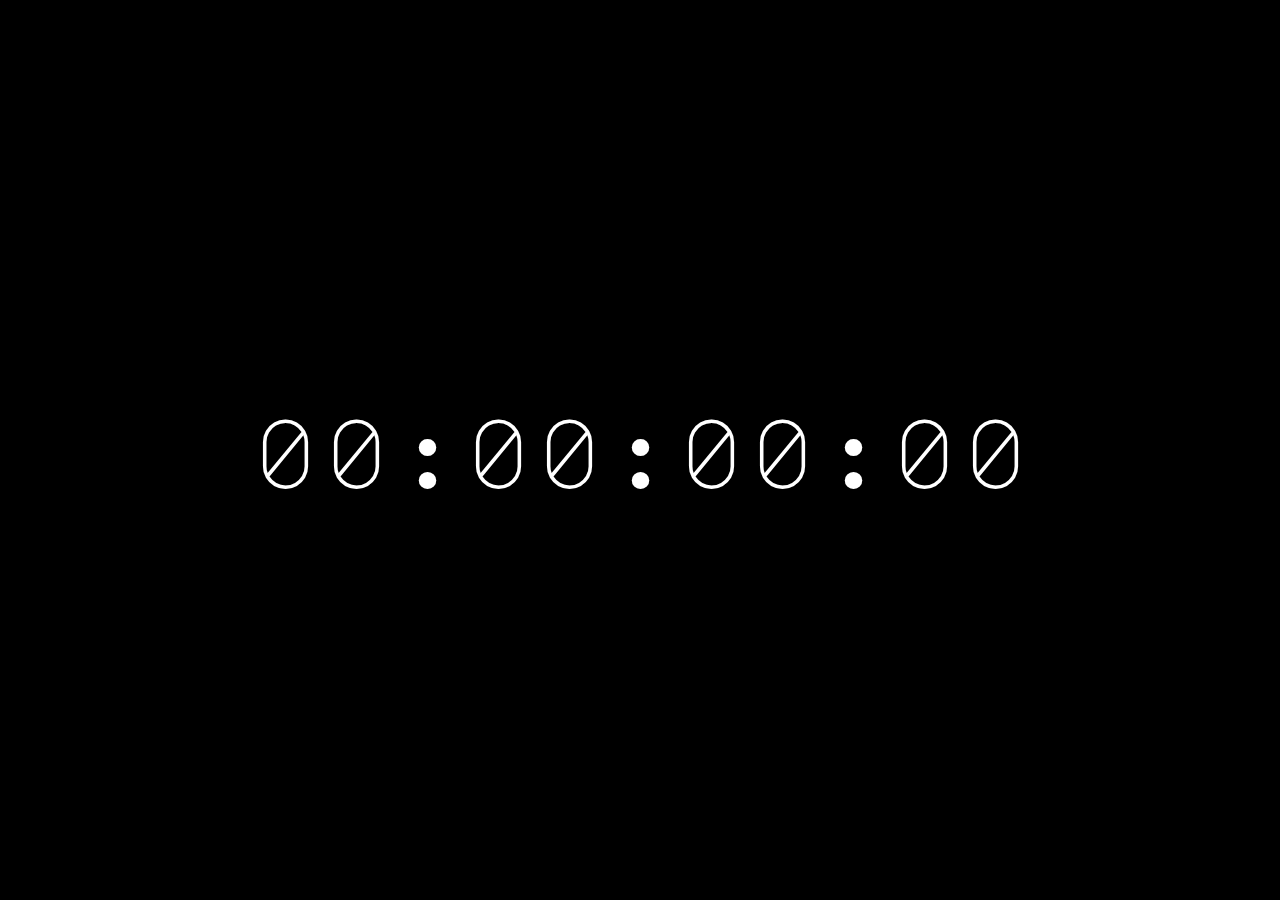
<file: index.html>
<!DOCTYPE html>
<html lang="de">
    <head>
        <meta charset="UTF-8">
        <meta name="viewport" content="width=device-width, initial-scale=1.0">
        <link
        href="https://cdn.jsdelivr.net/npm/bootstrap@5.3.3/dist/css/bootstrap.min.css"
        rel="stylesheet">
        <link rel="preconnect" href="https://fonts.googleapis.com">
        <link rel="preconnect" href="https://fonts.gstatic.com" crossorigin>
        <link
        href="https://fonts.googleapis.com/css2?family=Major+Mono+Display&family=Noto+Sans:ital,wght@0,900;1,900&family=Roboto+Slab:wght@300&family=Roboto:wght@500;700&display=swap"
        rel="stylesheet">
        <link rel="stylesheet" href="style.css">
        <title>Überraschung</title>
        <style>

        .countdown {
            font-size: 100px;
        }

        @keyframes flicker {
        
        0%,
        19%,
        21%,
        23%,
        25%,
        54%,
        56%,
        100% {
            text-shadow: 0 0 5px #fff, 0 0 10px #ffffff, 0 0 20px #ffffff;
            opacity: 1;
        }

        20%,
        24%,
        55% {
            text-shadow: none;
            opacity: 0.8;
        }
        }

        .distorted {
        font-family: 'Major Mono Display', sans-serif;
        font-size: 6rem;
        animation: flicker 1.5s infinite;
        position: relative;
        }

        .distorted::before,
        .distorted::after {
        position: absolute;
        left: 0;
        right: 0;
        top: 0;
        bottom: 0;
        animation: flicker 1.5s infinite, glitch-1 2s infinite;
        }

        .distorted::after {
        animation: flicker 1.5s infinite, glitch-2 2.5s infinite;
        }

        .button {
            font-size: 40px;
            font-family: 'Major Mono Display', sans-serif;
            color: #fff;
            z-index: 2;
        }
        
        .typewriter{
            overflow: hidden; /* Ensures the content is not revealed until the animation */
            white-space: nowrap; /* Keeps the content on a single line */
            margin: 0 auto; /* Gives that scrolling effect as the typing happens */
            letter-spacing: .15em; /* Adjust as needed */
            animation: 
                typing 3.5s steps(40, end),
                blink-caret .75s step-end infinite;
        }

/* The typing effect */
@keyframes typing {
  from { width: 0 }
  to { width: 100% }
}

html, body {
  margin: 0;
  padding: 0;
}
body {
  background: #000;
  background: rgba(0, 0, 0, 1);
  overflow-x: hidden; 
}

    </style>
    <link rel="stylesheet" href="fog.css">
     
    </head>
    <body>
        <div id="foglayer_01" class="fog">
            <div class="image01"></div>
            <div class="image02"></div>
          </div>
          <div id="foglayer_02" class="fog">
            <div class="image01"></div>
            <div class="image02"></div>
          </div>
          <div id="foglayer_03" class="fog">
            <div class="image01"></div>
            <div class="image02"></div>
          </div>
        
        <div class="d-flex flex-column justify-content-center align-items-center" style="height: 100%;">
            <div class="text-center text-white glitch">
                <div class="countdown distorted" data-text="00:00:00:00" id="countdown"></div>
            </div>
            <a id="start-button" href="quiz.html" class="button btn mt-3">Starte deine Reise</a>
        </div>
        

        <script
            src="https://cdn.jsdelivr.net/npm/bootstrap@5.3.3/dist/js/bootstrap.bundle.min.js"></script>
        <script src="scripts/countdown.js"></script>
        <script>
        // Button zunächst ausblenden
        document.getElementById("start-button").style.display = "none";

        // Funktion zum Einblenden des Buttons nach 10 Sekunden
        setTimeout(function() {
            const button = document.getElementById("start-button");
            button.style.display = "inline-block"; // Button einblenden
            button.classList.add("typewriter"); // Typing-Animation hinzufügen
        }, 5000); // 10000 Millisekunden = 10 Sekunden
        </script>
    </body>
</html>
</file>
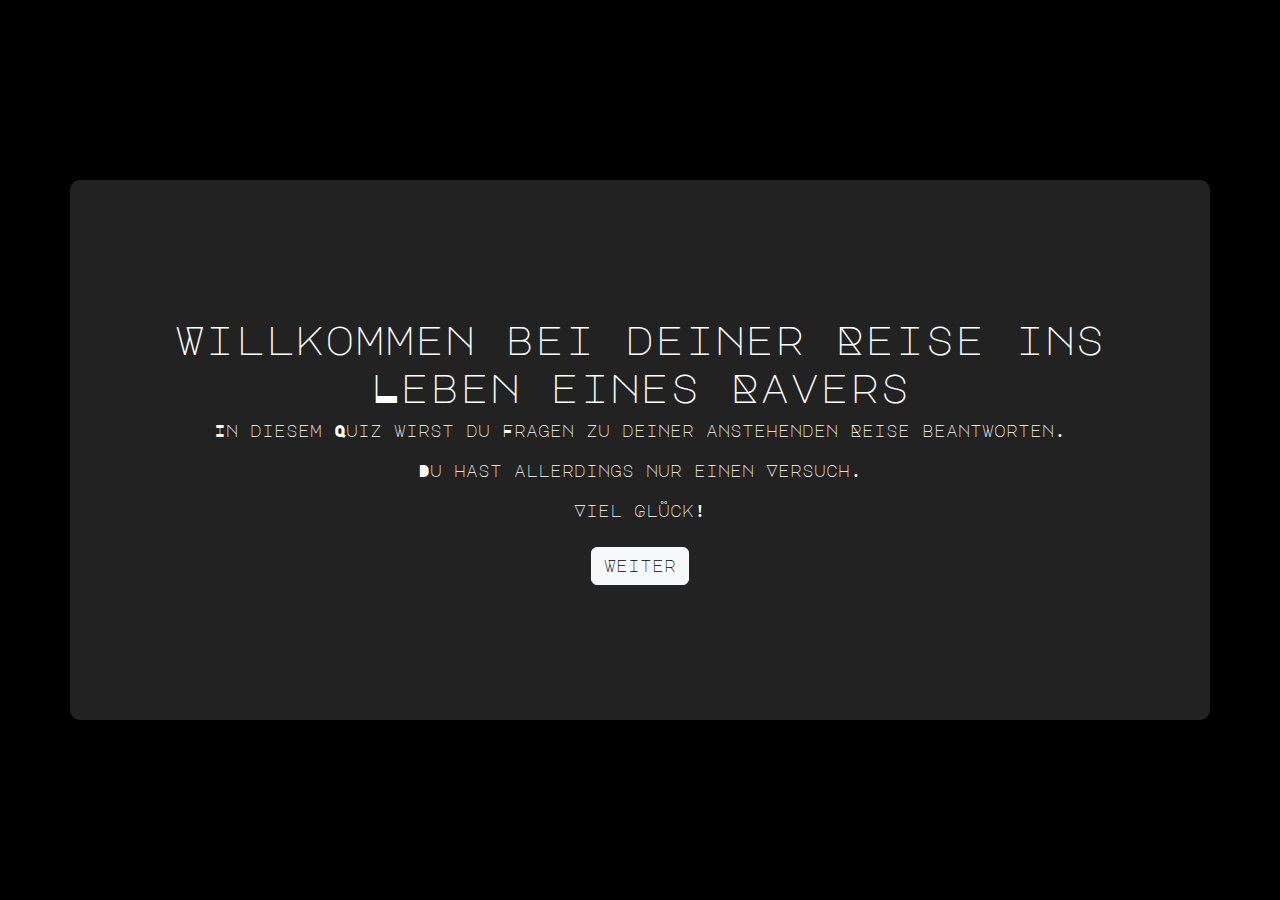
<file: quiz.html>
<!DOCTYPE html>
<html lang="de">
    <head>
        <meta charset="UTF-8">
        <meta name="viewport" content="width=device-width, initial-scale=1.0">
        <link rel="stylesheet" href="style.css">
        <link
            href="https://cdn.jsdelivr.net/npm/bootstrap@5.3.3/dist/css/bootstrap.min.css"
            rel="stylesheet">
        <link rel="preconnect" href="https://fonts.googleapis.com">
        <link rel="preconnect" href="https://fonts.gstatic.com" crossorigin>
        <link
            href="https://fonts.googleapis.com/css2?family=Major+Mono+Display&family=Noto+Sans:ital,wght@0,900;1,900&family=Roboto+Slab:wght@300&family=Roboto:wght@500;700&display=swap"
            rel="stylesheet">
        <link rel="stylesheet" href="style.css">
        <title>Quiz</title>
        <style>
            body {
                font-family: 'Major Mono Display', sans-serif;;
            }

                .quiz-container {
        background-color: #222222; /* Leicht grauer Hintergrund */
        border-radius: 10px; /* Abgerundete Ecken */
        padding: 20px; /* Innenabstand */
        box-shadow: 0 4px 8px rgba(0, 0, 0, 0.1); /* Schatten für einen 3D-Effekt */
        display: flex;
        flex-direction: column;
        justify-content: center; /* Vertikale Zentrierung */
        height: 40vh; /* Höhe der Kachel auf 100% der Ansichtshöhe setzen */
    }

    .question-section {
            margin-bottom: 20px; /* Abstand zwischen Frage und Antworten */
        }

.popup {
    position: fixed;
    top: 50%;
    left: 50%;
    transform: translate(-50%, -50%);
    background-color: white;
    padding: 20px;
    border: 1px solid #ccc;
    z-index: 1001;
    box-shadow: 0 0 10px rgba(0, 0, 0, 0.5);
}

.overlay {
    position: fixed;
    top: 0;
    left: 0;
    width: 100%;
    height: 100%;
    background-color: rgba(255, 0, 0, 0.5);
    z-index: 1000;
    display: none;
}

.hidden {
    display: none;
}

.quiz-instructions {
            background-color: #222222; /* Dunkler Hintergrund */
            color: white; /* Textfarbe */
            border-radius: 10px; /* Abgerundete Ecken */
            padding: 20px; /* Innenabstand */
            box-shadow: 0 4px 8px rgba(0, 0, 0, 0.1); /* Schatten für einen 3D-Effekt */
            display: flex;
            flex-direction: column;
            justify-content: center; /* Vertikale Zentrierung */
            align-items: center; /* Horizontale Zentrierung */
            height: 60vh; /* Höhe des Containers */
        }

        .quiz-container {
            display: none; /* Zunächst verborgen */
            text-align: center;
            background-color: #222222; /* Dunkler Hintergrund */
            border-radius: 10px; /* Abgerundete Ecken */
            padding: 20px; /* Innenabstand */
            box-shadow: 0 4px 8px rgba(0, 0, 0, 0.1); /* Schatten für einen 3D-Effekt */
            width: 100%; /* Breite anpassen */
            max-width: 600px; /* Maximale Breite */
            margin: auto; /* Zentrieren */
            height: auto; /* Automatische Höhe */
        }
        </style>
     
    </head>
    <body class="d-flex justify-content-center align-items-center" style="height: 100vh; margin: 0;">

        <div class="container quiz-instructions text-center">
            <h1>Willkommen bei deiner Reise ins Leben eines Ravers</h1>
            <p>In diesem Quiz wirst du Fragen zu deiner anstehenden Reise beantworten.</p>
            <p>Du hast allerdings nur einen Versuch.</p>
            <p>Viel Glück!</p>
            <button id="start-quiz" class="btn btn-light mt-2">Weiter</button>
        </div>
        <div class="container quiz-container text-center">
            <div id="question" class="question-section mb-4 text-white"></div>
            <div id="answers" class="d-flex flex-column align-items-center"></div>
        </div>
        <div id="popup" class="popup hidden">
            <p>Schade! Das war leider die falsche Antwort. <br> Vielleicht klappt es ja nächstes Jahr. <br> Die Retoure wurde beantragt.</p>
            <button class="btn btn-dark mt-2" onclick="closePopup()">Quiz beenden</button>
        </div>
        <div id="overlay" class="overlay hidden"></div>
    
        <script src="scripts/quiz.js"></script>
        <script src="https://cdn.jsdelivr.net/npm/bootstrap@5.3.3/dist/js/bootstrap.bundle.min.js"></script>
    </body>
</html>
</file>
<file: style.css>
html, body {
    height: 100%;
    margin: 0;
    padding: 0;
  }

  body {
    overflow-x: hidden; 
    background: #000;
}
</file>
<file: fog.css>
/* ---------- Fog ---------- */
.fogwrapper {
    height: 100%;
    position: absolute;
    top: 0;
    width: 100%;
    -webkit-filter: blur(1px) grayscale(0.2) saturate(1.2) sepia(0.2);
    filter: blur(1px) grayscale(0.2) saturate(1.2) sepia(0.2);
  }
  #foglayer_01, #foglayer_02, #foglayer_03 {
    height: 100%;
    position: absolute;
    width: 200%;
  }
  #foglayer_01 .image01, #foglayer_01 .image02,
  #foglayer_02 .image01, #foglayer_02 .image02,
  #foglayer_03 .image01, #foglayer_03 .image02 {
    float: left;
    height: 100%;
    width: 50%;
  }
  #foglayer_01 {
    -webkit-animation: foglayer_01_opacity 10s linear infinite, foglayer_moveme 15s linear infinite;
    -moz-animation: foglayer_01_opacity 10s linear infinite, foglayer_moveme 15s linear infinite;
    animation: foglayer_01_opacity 10s linear infinite, foglayer_moveme 15s linear infinite;
  }
  #foglayer_02, #foglayer_03 {
    -webkit-animation: foglayer_02_opacity 21s linear infinite, foglayer_moveme 13s linear infinite;
    -moz-animation: foglayer_02_opacity 21s linear infinite, foglayer_moveme 13s linear infinite;
    animation: foglayer_02_opacity 21s linear infinite, foglayer_moveme 13s linear infinite;
  }
  
  /* ---------- Moving Fog ---------- */
  /*
    'size: cover' || 'size: 100%'; results remain the same
    'attachment: scroll' can be added or removed; results remain the same
    'attachment: fixed' causing unexpected results in Chrome
    'repeat-x' || 'no-repeat'; results remain the same
  */ 
  #foglayer_01 .image01, #foglayer_01 .image02 {
    background: url("https://raw.githubusercontent.com/danielstuart14/CSS_FOG_ANIMATION/master/fog1.png") center center/cover no-repeat transparent;
  }
  #foglayer_02 .image01, #foglayer_02 .image02,
  #foglayer_03 .image01, #foglayer_03 .image02{
    background: url("https://raw.githubusercontent.com/danielstuart14/CSS_FOG_ANIMATION/master/fog2.png") center center/cover no-repeat transparent;
  }
  
  /* ---------- Keyframe Layer 1 ---------- */
  @-webkit-keyframes foglayer_01_opacity {
    0% { opacity: .1; }
    22% { opacity: .5; }
    40% { opacity: .28; }
    58% { opacity: .4; }
    80% { opacity: .16; }
    100% { opacity: .1; }
  }
  @-moz-keyframes foglayer_01_opacity {
    0% { opacity: .1; }
    22% { opacity: .5; }
    40% { opacity: .28; }
    58% { opacity: .4; }
    80% { opacity: .16; }
    100% { opacity: .1; }
  }
  @-o-keyframes foglayer_01_opacity {
    0% { opacity: .1; }
    22% { opacity: .5; }
    40% { opacity: .28; }
    58% { opacity: .4; }
    80% { opacity: .16; }
    100% { opacity: .1; }
  }
  @keyframes foglayer_01_opacity {
    0% { opacity: .1; }
    22% { opacity: .5; }
    40% { opacity: .28; }
    58% { opacity: .4; }
    80% { opacity: .16; }
    100% { opacity: .1; }
  }
  /* ---------- Keyframe Layer 2 ---------- */
  @-webkit-keyframes foglayer_02_opacity {
    0% { opacity: .5; }
    25% { opacity: .2; }
    50% { opacity: .1; }
    80% { opacity: .3; }
    100% { opacity: .5; }
  }
  @-moz-keyframes foglayer_02_opacity {
    0% { opacity: .5; }
    25% { opacity: .2; }
    50% { opacity: .1; }
    80% { opacity: .3; }
    100% { opacity: .5; }
  }
  @-o-keyframes foglayer_02_opacity {
    0% { opacity: .5; }
    25% { opacity: .2; }
    50% { opacity: .1; }
    80% { opacity: .3; }
    100% { opacity: .5; }
  }
  @keyframes foglayer_02_opacity {
    0% { opacity: .5; }
    25% { opacity: .2; }
    50% { opacity: .1; }
    80% { opacity: .3; }
    100% { opacity: .5; }
  }
  /* ---------- Keyframe Layer 3 ---------- */
  @-webkit-keyframes foglayer_03_opacity {
    0% { opacity: .8 }
    27% { opacity: .2; }
    52% { opacity: .6; }
    68% { opacity: .3; }
    100% { opacity: .8; }
  }
  @-moz-keyframes foglayer_03_opacity {
    0% { opacity: .8 }
    27% { opacity: .2; }
    52% { opacity: .6; }
    68% { opacity: .3; }
    100% { opacity: .8; }
  }
  @-o-keyframes foglayer_03_opacity {
    0% { opacity: .8 }
    27% { opacity: .2; }
    52% { opacity: .6; }
    68% { opacity: .3; }
    100% { opacity: .8; }
  }
  @keyframes foglayer_03_opacity {
    0% { opacity: .8; }
    27% { opacity: .2; }
    52% { opacity: .6; }
    68% { opacity: .3; }
    100% { opacity: .8; }
  }
  /* ---------- Keyframe moveMe ---------- */
  @-webkit-keyframes foglayer_moveme {
    0% { left: 0; }
    100% { left: -100%; }
  }
  @-moz-keyframes foglayer_moveme {
    0% { left: 0; }
    100% { left: -100%; }
  }
  @-o-keyframes foglayer_moveme {
    0% { left: 0; }
    100% { left: -100%; }
  }
  @keyframes foglayer_moveme {
    0% { left: 0; }
    100% { left: -100%; }
  }
  
  @media only screen
    and (min-width: 280px)
    and (max-width: 767px) {
      #foglayer_01 .image01, #foglayer_01 .image02,
      #foglayer_02 .image01, #foglayer_02 .image02,
      #foglayer_03 .image01, #foglayer_03 .image02 {
        width: 100%;
      }
    }
</file>
